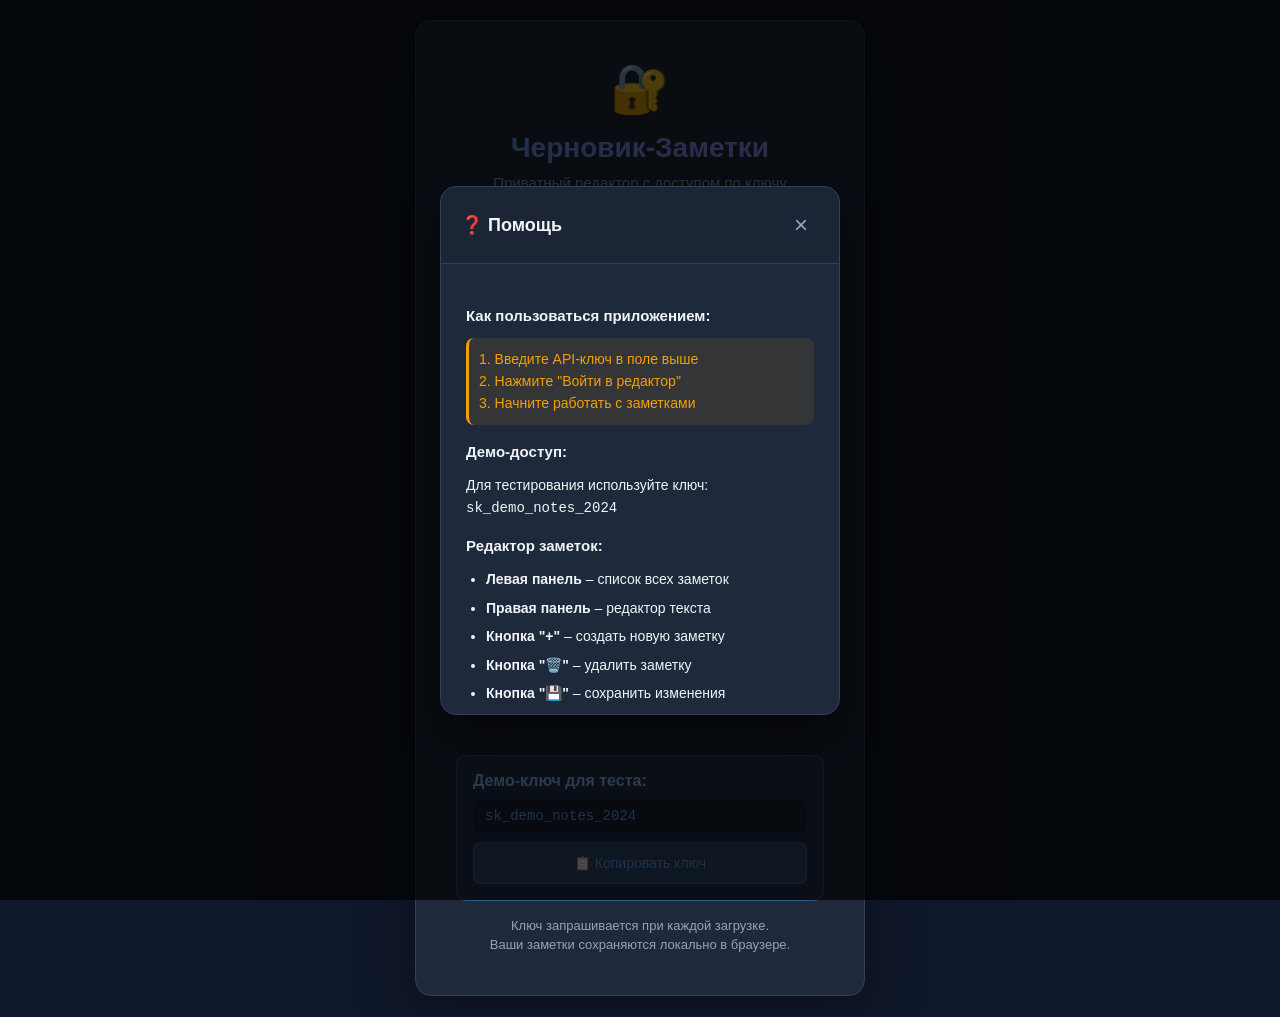
<file: index.html>
<!DOCTYPE html>
<html lang="ru">
<head>
<meta charset="UTF-8">
<meta name="viewport" content="width=device-width, initial-scale=1.0, maximum-scale=1.0, user-scalable=no, viewport-fit=cover">
<title>Черновик-Заметки</title>
<style>
:root{
  --bg-primary:#0f172a;--bg-secondary:#1e293b;--border:#334155;
  --text-primary:#f1f5f9;--text-secondary:#94a3b8;
  --accent:#3b82f6;--success:#10b981;--error:#f87171;--warning:#f59e0b;
}
*{margin:0;padding:0;box-sizing:border-box;-webkit-tap-highlight-color:transparent}
body{font-family:-apple-system,BlinkMacSystemFont,'Segoe UI',Roboto,sans-serif;background:var(--bg-primary);color:var(--text-primary);min-height:100vh}
.hidden{display:none!important}

/* ================= ВХОД ================= */
.login-container{display:flex;align-items:center;justify-content:center;min-height:100vh;padding:20px}
.login-card{background:var(--bg-secondary);border-radius:16px;padding:40px;border:1px solid var(--border);box-shadow:0 20px 60px rgba(0,0,0,.3);width:100%;max-width:450px}
.logo{text-align:center;margin-bottom:30px}
.logo-icon{font-size:48px;margin-bottom:15px}
.logo h1{font-size:28px;font-weight:700;background:linear-gradient(90deg,#60a5fa,#a78bfa);-webkit-background-clip:text;background-clip:text;color:transparent;margin-bottom:8px}
.logo p{color:var(--text-secondary);font-size:15px;line-height:1.5}
.input-group{margin-bottom:20px}
input{width:100%;background:#334155;border:2px solid #475569;border-radius:10px;padding:16px 20px;font-size:16px;color:var(--text-primary);font-family:monospace;transition:all .2s;-webkit-appearance:none;appearance:none}
input:focus{outline:none;border-color:var(--accent);box-shadow:0 0 0 3px rgba(96,165,250,.1)}
input::placeholder{color:#64748b}
.menu-container{margin-top:25px}
.menu-header{display:flex;align-items:center;justify-content:space-between;margin-bottom:15px;padding-bottom:10px;border-bottom:1px solid var(--border)}
.menu-header h3{color:var(--text-primary);font-size:16px;display:flex;align-items:center;gap:10px}
.menu-buttons{display:grid;grid-template-columns:repeat(2,1fr);gap:10px}
.menu-btn{background:rgba(255,255,255,.05);border:1px solid var(--border);border-radius:10px;padding:14px 12px;color:var(--text-primary);font-size:14px;font-weight:500;cursor:pointer;transition:all .2s;display:flex;flex-direction:column;align-items:center;justify-content:center;gap:8px;text-align:center;min-height:80px}
.menu-btn:hover{background:rgba(255,255,255,.1);transform:translateY(-2px)}
.menu-btn:active{transform:translateY(0)}
.menu-btn-icon{font-size:20px;margin-bottom:5px}
.menu-btn-security{border-color:rgba(239,68,68,.3);color:#fca5a5}
.menu-btn-security:hover{background:rgba(239,68,68,.1)}
.menu-btn-privacy{border-color:rgba(16,185,129,.3);color:#a7f3d0}
.menu-btn-privacy:hover{background:rgba(16,185,129,.1)}
.menu-btn-info{border-color:rgba(59,130,246,.3);color:#93c5fd}
.menu-btn-info:hover{background:rgba(59,130,246,.1)}
.menu-btn-help{border-color:rgba(139,92,246,.3);color:#c4b5fd}
.menu-btn-help:hover{background:rgba(139,92,246,.1)}
#loginBtn{width:100%;background:linear-gradient(135deg,var(--accent),#8b5cf6);color:#fff;border:none;border-radius:10px;padding:16px;font-size:16px;font-weight:600;cursor:pointer;transition:all .2s;display:flex;align-items:center;justify-content:center;gap:10px;margin-top:20px}
#loginBtn:hover{transform:translateY(-2px);box-shadow:0 10px 25px rgba(59,130,246,.3)}
#loginBtn:disabled{opacity:.7;cursor:not-allowed;transform:none}
.error{color:var(--error);font-size:14px;text-align:center;margin-top:15px;min-height:20px}
.demo-info{margin-top:25px;padding-top:25px;border-top:1px solid var(--border)}
.demo-key{background:rgba(96,165,250,.1);border:1px solid rgba(96,165,250,.3);border-radius:10px;padding:16px;margin-bottom:15px}
.demo-key strong{color:#93c5fd;display:block;margin-bottom:8px}
.demo-key code{background:rgba(0,0,0,.3);padding:8px 12px;border-radius:6px;font-family:monospace;color:#60a5fa;font-size:14px;display:block;margin:10px 0;word-break:break-all}
.copy-btn{width:100%;padding:12px;font-size:14px;background:rgba(96,165,250,.2);color:#60a5fa;border:1px solid rgba(96,165,250,.3);border-radius:8px;cursor:pointer;display:flex;align-items:center;justify-content:center;gap:8px;transition:all .2s}
.copy-btn:hover{background:rgba(96,165,250,.3);transform:translateY(-1px)}
.copy-btn.success{background:rgba(16,185,129,.2);color:var(--success);border-color:rgba(16,185,129,.3)}
.note{color:var(--text-secondary);font-size:13px;text-align:center;line-height:1.5;margin-top:15px}
.spinner{animation:spin 1s linear infinite;display:none}
@keyframes spin{from{transform:rotate(0)}to{transform:rotate(360deg)}}
.not-agent-block{background:rgba(16,185,129,.06);border:1px solid rgba(16,185,129,.2);border-radius:12px;padding:14px 18px;margin-top:20px;display:flex;align-items:center;gap:12px;cursor:help;position:relative;transition:all .25s ease}
.not-agent-block:hover{background:rgba(16,185,129,.12);border-color:rgba(16,185,129,.4);box-shadow:0 0 20px rgba(16,185,129,.05)}
.agent-icon{font-size:20px;flex-shrink:0}
.agent-text{font-size:13px;font-weight:600;color:#a7f3d0;line-height:1.3}
.highlight-ok{color:#34d399}
.agent-tooltip{visibility:hidden;opacity:0;width:320px;background:#0f172a;color:#e2e8f0;text-align:left;padding:16px 20px;border-radius:16px;border:1px solid rgba(16,185,129,.3);box-shadow:0 15px 40px rgba(0,0,0,.7);position:absolute;z-index:100;bottom:calc(100% + 14px);left:50%;transform:translateX(-50%) translateY(6px);transition:opacity .3s,visibility .3s,transform .3s;font-weight:400;font-size:12px;line-height:1.6;pointer-events:none;white-space:normal;word-break:break-word;backdrop-filter:blur(8px)}
.agent-tooltip::after{content:'';position:absolute;top:100%;left:50%;transform:translateX(-50%);border:7px solid transparent;border-top-color:#0f172a}
.not-agent-block:hover .agent-tooltip{visibility:visible;opacity:1;transform:translateX(-50%) translateY(0)}
.hl-ok{color:#34d399;font-weight:600}.hl-info{color:#60a5fa;font-weight:600}
.fa-icon{color:#fbbf24;margin-right:4px}

/* ВСПЛЫВАЮЩЕЕ ОКНО */
.popup-overlay{display:none;position:fixed;top:0;left:0;width:100%;height:100%;background:rgba(0,0,0,.7);z-index:1000;align-items:center;justify-content:center;padding:20px;animation:fadeIn .3s ease-out}
@keyframes fadeIn{from{opacity:0}to{opacity:1}}
.popup{background:var(--bg-secondary);border-radius:16px;padding:0;max-width:400px;width:100%;max-height:70vh;overflow:hidden;border:1px solid var(--border);box-shadow:0 25px 50px rgba(0,0,0,.5);animation:slideUp .3s ease-out}
@keyframes slideUp{from{opacity:0;transform:translateY(30px) scale(.95)}to{opacity:1;transform:translateY(0) scale(1)}}
.popup-header{padding:20px;border-bottom:1px solid var(--border);display:flex;justify-content:space-between;align-items:center;background:rgba(0,0,0,.1)}
.popup-header h3{color:var(--text-primary);font-size:18px;display:flex;align-items:center;gap:10px}
.popup-close{background:none;border:none;color:var(--text-secondary);font-size:24px;cursor:pointer;width:36px;height:36px;display:flex;align-items:center;justify-content:center;border-radius:8px;transition:all .2s}
.popup-close:hover{background:rgba(255,255,255,.1);color:var(--text-primary)}
.popup-content{padding:25px;max-height:50vh;overflow-y:auto;color:var(--text-primary);font-size:14px;line-height:1.6}
.popup-content h4{color:var(--text-primary);margin:15px 0 10px;font-size:15px}
.popup-content ul{margin-left:20px;margin-bottom:15px}
.popup-content li{margin-bottom:6px}
.warning-text{color:var(--warning);font-weight:500;padding:10px;background:rgba(245,158,11,.1);border-radius:8px;border-left:3px solid var(--warning);margin:10px 0}
.danger-text{color:var(--error);font-weight:500;padding:10px;background:rgba(239,68,68,.1);border-radius:8px;border-left:3px solid var(--error);margin:10px 0}
.success-text{color:var(--success);font-weight:500;padding:10px;background:rgba(16,185,129,.1);border-radius:8px;border-left:3px solid var(--success);margin:10px 0}

/* ================= РЕДАКТОР ================= */
.app-container{display:flex;height:100vh;overflow:hidden}
.sidebar{width:300px;background:var(--bg-secondary);border-right:1px solid var(--border);display:flex;flex-direction:column;overflow:hidden}
.sidebar-header{padding:20px;border-bottom:1px solid var(--border)}
.sidebar-header h1{font-size:20px;color:#60a5fa;display:flex;align-items:center;gap:10px;margin-bottom:20px}
.new-note-btn{width:100%;background:var(--accent);color:#fff;border:none;padding:12px;border-radius:8px;font-size:15px;font-weight:500;cursor:pointer;display:flex;align-items:center;justify-content:center;gap:8px;transition:background .2s}
.new-note-btn:active{background:#2563eb}
.notes-list{flex:1;overflow-y:auto;padding:15px;-webkit-overflow-scrolling:touch}
.note-item{background:#334155;border-radius:10px;padding:15px;margin-bottom:10px;cursor:pointer;transition:all .2s;border:2px solid transparent}
.note-item:active{background:#475569}
.note-item.active{background:#1e40af;border-color:var(--accent)}
.note-item-header{display:flex;justify-content:space-between;align-items:flex-start;margin-bottom:8px}
.note-item-title{font-weight:600;color:var(--text-primary);font-size:15px;flex:1;margin-right:10px;white-space:nowrap;overflow:hidden;text-overflow:ellipsis}
.note-item-preview{color:#cbd5e1;font-size:14px;line-height:1.4;display:-webkit-box;-webkit-line-clamp:2;-webkit-box-orient:vertical;overflow:hidden;margin-bottom:8px}
.note-item-footer{display:flex;justify-content:space-between;align-items:center;font-size:12px;color:var(--text-secondary)}
.delete-btn{background:#dc2626;color:#fff;border:none;width:28px;height:28px;border-radius:6px;cursor:pointer;font-size:14px;opacity:.8;transition:all .2s;display:flex;align-items:center;justify-content:center}
.delete-btn:active{background:#ef4444;opacity:1;transform:scale(1.1)}
.editor{flex:1;display:flex;flex-direction:column;background:var(--bg-primary)}
.editor-header{padding:20px 30px;border-bottom:1px solid var(--border);background:var(--bg-secondary)}
.note-title{font-size:32px;font-weight:700;color:var(--text-primary);border:none;outline:none;width:100%;background:transparent;font-family:inherit;padding:0}
.note-title::placeholder{color:#64748b}
.editor-stats{display:flex;gap:20px;margin-top:10px;font-size:14px;color:var(--text-secondary)}
.editor-body{flex:1;padding:30px;overflow-y:auto;-webkit-overflow-scrolling:touch}
.note-content{width:100%;height:100%;background:transparent;border:none;outline:none;color:var(--text-primary);font-size:16px;line-height:1.6;resize:none;font-family:inherit}
.note-content::placeholder{color:#64748b}
.editor-footer{padding:15px 30px;border-top:1px solid var(--border);background:var(--bg-secondary);display:flex;justify-content:space-between;align-items:center}
.save-status{color:var(--success);font-size:14px;display:flex;align-items:center;gap:8px}
.editor-controls{display:flex;gap:10px}
.btn{padding:10px 16px;border-radius:8px;border:none;font-size:14px;font-weight:500;cursor:pointer;transition:all .2s;display:flex;align-items:center;gap:6px;min-height:44px;min-width:44px}
.btn:active{transform:scale(.95)}
.btn-save{background:var(--success);color:#fff}
.btn-clear{background:#475569;color:#fff}
.btn-export{background:#8b5cf6;color:#fff}
.btn-logout{background:#dc2626;color:#fff}

@media (max-width:768px){
  .app-container{flex-direction:column}
  .sidebar{width:100%;height:250px;border-right:none;border-bottom:1px solid var(--border)}
  .note-title{font-size:24px}
  .editor-body{padding:20px}
  .editor-controls{gap:6px}
  .btn{padding:8px 12px;font-size:13px}
  .login-card{padding:25px;border-radius:14px}
  .menu-buttons{grid-template-columns:1fr;gap:8px}
  .menu-btn{min-height:70px;padding:12px}
  .popup{max-width:90vw;max-height:80vh}
  input{padding:14px 16px;font-size:16px}
  #loginBtn{padding:14px;font-size:16px;min-height:50px}
  .agent-tooltip{width:280px;font-size:11px;padding:14px 16px}
}
@media (max-width:480px){
  .sidebar{height:200px}
  .editor-header{padding:15px 20px}
  .editor-footer{padding:12px 20px;flex-direction:column;gap:10px}
  .editor-controls{flex-wrap:wrap;justify-content:center}
  .agent-tooltip{width:240px;font-size:10px;padding:12px 14px}
}
::-webkit-scrollbar{width:6px}
::-webkit-scrollbar-track{background:var(--bg-secondary)}
::-webkit-scrollbar-thumb{background:#475569;border-radius:3px}
@supports (-webkit-touch-callout:none){
  body{height:-webkit-fill-available}
  .note-title,.note-content{font-size:16px}
}
</style>
</head>
<body>

<!-- ================= ЭКРАН ВХОДА ================= -->
<div id="loginScreen" class="login-container">
  <div class="login-card">
    <div class="logo">
      <div class="logo-icon">🔐</div>
      <h1>Черновик-Заметки</h1>
      <p>Приватный редактор с доступом по ключу</p>
    </div>

    <div class="input-group">
      <input type="text" id="apiKey" placeholder="Нажмите здесь чтобы ввести API-ключ"
             autocomplete="off" autocorrect="off" autocapitalize="off" spellcheck="false" inputmode="text">
    </div>

    <div class="menu-container">
      <div class="menu-header"><h3>⚙️ Информация и настройки</h3></div>
      <div class="menu-buttons">
        <button class="menu-btn menu-btn-security" onclick="showSecurityPopup()">
          <div class="menu-btn-icon">⚠️</div><div>Безопасность</div>
        </button>
        <button class="menu-btn menu-btn-privacy" onclick="showPrivacyPopup()">
          <div class="menu-btn-icon">🔒</div><div>Конфиденциальность</div>
        </button>
        <button class="menu-btn menu-btn-info" onclick="showInfoPopup()">
          <div class="menu-btn-icon">ℹ️</div><div>О приложении</div>
        </button>
        <button class="menu-btn menu-btn-help" onclick="showHelpPopup()">
          <div class="menu-btn-icon">❓</div><div>Помощь</div>
        </button>
      </div>
    </div>

    <div class="not-agent-block">
      <span class="agent-icon">🛡️</span>
      <span class="agent-text">✅ <span class="highlight-ok">Не является иностранным агентом</span></span>
      <span class="agent-tooltip">
        <i class="fas fa-gavel fa-icon"></i> Официальное заявление в соответствии с <span class="hl-info">Федеральным законом от 14.07.2022 № 255-ФЗ</span> и <span class="hl-info">Приказом Минюста России от 01.12.2022 № 256</span>.<br><br>
        <span class="hl-ok">✔️ Владелец не включён в реестр иностранных агентов</span><br>
        <span class="hl-ok">✔️ Не получает иностранного финансирования</span><br>
        <span class="hl-ok">✔️ Действует в правовом поле Российской Федерации</span><br><br>
        <i class="fas fa-file-signature fa-icon"></i> Уведомление о статусе: <span class="hl-ok">не является иноагентом</span> (п. 1 ст. 6 ФЗ от 14.07.2022 № 255-ФЗ).<br>
        <span style="opacity:.5;font-size:10px">Документы о статусе предоставляются по официальному запросу.</span>
      </span>
    </div>

    <button id="loginBtn">
      <span id="loginText">Войти в редактор</span>
      <span class="spinner" id="loginSpinner">⏳</span>
    </button>

    <div id="error" class="error"></div>

    <div class="demo-info">
      <div class="demo-key">
        <strong>Демо-ключ для теста:</strong>
        <code>sk_demo_notes_2024</code>
        <button class="copy-btn" id="copyBtn">📋 Копировать ключ</button>
      </div>
      <p class="note">Ключ запрашивается при каждой загрузке.<br>Ваши заметки сохраняются локально в браузере.</p>
    </div>
  </div>
</div>

<!-- ================= РЕДАКТОР ================= -->
<div id="appScreen" class="app-container hidden">
  <div class="sidebar">
    <div class="sidebar-header">
      <h1>📝 Мои заметки</h1>
      <button id="newNoteBtn" class="new-note-btn">+ Новая заметка</button>
    </div>
    <div class="notes-list" id="notesList"></div>
  </div>

  <div class="editor">
    <div class="editor-header">
      <input type="text" id="noteTitle" class="note-title" placeholder="Без названия" spellcheck="false">
      <div class="editor-stats">
        <span id="charCount">0 символов</span>
        <span id="wordCount">0 слов</span>
        <span id="lastSaved">Сохранено</span>
      </div>
    </div>
    <div class="editor-body">
      <textarea id="noteContent" class="note-content"
        placeholder="Начните писать здесь... Ваши заметки сохраняются автоматически." spellcheck="true"></textarea>
    </div>
    <div class="editor-footer">
      <div class="save-status"><span id="saveStatus">✓ Автосохранение</span></div>
      <div class="editor-controls">
        <button id="saveBtn" class="btn btn-save">💾 Сохранить</button>
        <button id="clearBtn" class="btn btn-clear">🗑️ Очистить</button>
        <button id="exportBtn" class="btn btn-export">📤 Экспорт</button>
        <button id="logoutBtn" class="btn btn-logout">🔒 Выйти</button>
      </div>
    </div>
  </div>
</div>

<!-- ВСПЛЫВАЮЩЕЕ ОКНО -->
<div id="popupOverlay" class="popup-overlay">
  <div class="popup">
    <div class="popup-header">
      <h3 id="popupTitle">Заголовок</h3>
      <button class="popup-close" onclick="hidePopup()">×</button>
    </div>
    <div class="popup-content" id="popupContent"></div>
  </div>
</div>

<script>
/* ============================================================
   1. АВТОРИЗАЦИЯ
   ============================================================ */
const VALID_KEYS = ['sk_demo_notes_2024'];
const STORAGE_KEY = 'draft_notes_data';
const API_KEY_STORAGE = 'draft_notes_api_key';
const AUTO_SAVE_DELAY = 1500;

const apiKeyInput = document.getElementById('apiKey');
const loginBtn = document.getElementById('loginBtn');
const loginText = document.getElementById('loginText');
const loginSpinner = document.getElementById('loginSpinner');
const errorEl = document.getElementById('error');
const copyBtn = document.getElementById('copyBtn');
const popupOverlay = document.getElementById('popupOverlay');
const popupTitle = document.getElementById('popupTitle');
const popupContent = document.getElementById('popupContent');

const loginScreen = document.getElementById('loginScreen');
const appScreen = document.getElementById('appScreen');

/* Проверка, действителен ли ключ (учитывает ключи из админки) */
function isValidKey(key) {
  try {
    const saved = localStorage.getItem('api_keys');
    const keys = saved ? JSON.parse(saved) : VALID_KEYS;
    return keys.includes((key || '').trim());
  } catch (e) {
    return VALID_KEYS.includes((key || '').trim());
  }
}

/* Есть ли активная сессия */
function isAuthenticated() {
  const auth = localStorage.getItem('notes_auth_temp') === 'true';
  const key = sessionStorage.getItem('current_api_key');
  return auth && key && isValidKey(key);
}

/* Показ нужного экрана */
function showApp() {
  loginScreen.classList.add('hidden');
  appScreen.classList.remove('hidden');
  initNotes();
}

function showLogin() {
  appScreen.classList.add('hidden');
  loginScreen.classList.remove('hidden');
  setTimeout(() => apiKeyInput.focus(), 300);
}

/* Вход */
async function login() {
  const key = apiKeyInput.value.trim();
  errorEl.style.color = '';
  errorEl.textContent = '';

  if (!key) {
    errorEl.textContent = 'Введите API-ключ';
    return;
  }

  loginText.textContent = 'Проверка...';
  loginSpinner.style.display = 'inline';
  loginBtn.disabled = true;

  await new Promise(r => setTimeout(r, 800));

  if (isValidKey(key)) {
    sessionStorage.setItem('current_api_key', key);
    localStorage.setItem('notes_auth_temp', 'true');
    loginText.textContent = 'Успешно!';
    errorEl.style.color = '#4ade80';
    errorEl.textContent = 'Входим...';
    setTimeout(() => {
      resetLoginForm();
      showApp();
    }, 400);
  } else {
    errorEl.textContent = 'Неверный API-ключ';
    apiKeyInput.value = '';
    apiKeyInput.focus();
    loginText.textContent = 'Войти в редактор';
    loginSpinner.style.display = 'none';
    loginBtn.disabled = false;
  }
}

function resetLoginForm() {
  loginText.textContent = 'Войти в редактор';
  loginSpinner.style.display = 'none';
  loginBtn.disabled = false;
  errorEl.textContent = '';
  errorEl.style.color = '';
  apiKeyInput.value = '';
}

/* Копировать демо-ключ */
function copyDemoKey() {
  const demoKey = 'sk_demo_notes_2024';
  const done = () => {
    copyBtn.innerHTML = '✓ Скопировано!';
    copyBtn.classList.add('success');
    setTimeout(() => {
      copyBtn.innerHTML = '📋 Копировать ключ';
      copyBtn.classList.remove('success');
    }, 2000);
  };
  if (navigator.clipboard && navigator.clipboard.writeText) {
    navigator.clipboard.writeText(demoKey).then(done).catch(done);
  } else {
    const ta = document.createElement('textarea');
    ta.value = demoKey;
    document.body.appendChild(ta);
    ta.select();
    try { document.execCommand('copy'); } catch (e) {}
    document.body.removeChild(ta);
    done();
  }
}

/* ============================================================
   2. ВСПЛЫВАЮЩИЕ ОКНА
   ============================================================ */
function showPopup(title, content) {
  popupTitle.innerHTML = title;
  popupContent.innerHTML = content;
  popupOverlay.style.display = 'flex';
  document.body.style.overflow = 'hidden';
}
function hidePopup() {
  popupOverlay.style.display = 'none';
  document.body.style.overflow = 'auto';
}
popupOverlay.addEventListener('click', e => { if (e.target === popupOverlay) hidePopup(); });
document.addEventListener('keydown', e => {
  if (e.key === 'Escape' && popupOverlay.style.display === 'flex') hidePopup();
});

function showSecurityPopup() {
  showPopup('⚠️ Безопасность', `
    <h4>ВАЖНОЕ ПРЕДУПРЕЖДЕНИЕ</h4>
    <p><strong>НЕ РЕКОМЕНДУЕТСЯ хранить в заметках:</strong></p>
    <ul>
      <li>Пароли от аккаунтов</li>
      <li>Банковские реквизиты и карты</li>
      <li>Паспортные данные и документы</li>
      <li>Кредитные карты и CVV-коды</li>
      <li>Конфиденциальную служебную информацию</li>
    </ul>
    <div class="danger-text">⛔ Приложение предназначено для обычных заметок и черновиков!</div>
    <h4>Советы по безопасности:</h4>
    <ul>
      <li>Используйте менеджеры паролей (Bitwarden, LastPass)</li>
      <li>Банковские данные храните в официальных приложениях</li>
      <li>Конфиденциальные документы шифруйте</li>
      <li>Регулярно экспортируйте важные заметки</li>
      <li>Очищайте данные на публичных компьютерах</li>
    </ul>`);
}

function showPrivacyPopup() {
  showPopup('🔒 Конфиденциальность', `
    <h4>Политика конфиденциальности</h4>
    <p><strong>Дата вступления в силу:</strong> 2024 г.</p>
    <h4>Как работают ваши данные:</h4>
    <ul>
      <li>Все заметки хранятся <strong>локально в вашем браузере</strong></li>
      <li>API-ключ удаляется при перезагрузке страницы</li>
      <li>Данные <strong>никуда не передаются</strong></li>
      <li>Нет серверной части и отслеживания</li>
    </ul>
    <div class="success-text">✅ Ваши данные полностью защищены и хранятся только у вас!</div>
    <h4>Хранение данных:</h4>
    <ul>
      <li><strong>LocalStorage</strong> – заметки и настройки</li>
      <li><strong>SessionStorage</strong> – временный API-ключ</li>
      <li>Автоматическое шифрование браузером</li>
    </ul>
    <h4>Очистка данных:</h4>
    <ul>
      <li>Через настройки браузера</li>
      <li>Кнопкой "Очистить" в редакторе</li>
      <li>Удалением cookies и данных сайта</li>
    </ul>`);
}

function showInfoPopup() {
  showPopup('ℹ️ О приложении', `
    <h4>Черновик-Заметки v2.0</h4>
    <p>Приватный редактор для безопасного хранения заметок.</p>
    <div class="success-text">🚀 Работает на ПК и мобильных устройствах</div>
    <h4>Основные функции:</h4>
    <ul>
      <li>Доступ по API-ключу</li>
      <li>Локальное хранение заметок</li>
      <li>Автоматическое сохранение</li>
      <li>Создание и удаление заметок</li>
      <li>Экспорт данных в JSON</li>
      <li>Подсчет символов и слов</li>
    </ul>
    <h4>Технологии:</h4>
    <ul>
      <li>HTML5, CSS3, JavaScript</li>
      <li>LocalStorage для данных</li>
      <li>SessionStorage для авторизации</li>
      <li>Адаптивный дизайн</li>
    </ul>
    <h4>Особенности:</h4>
    <ul>
      <li>Работает полностью офлайн</li>
      <li>Не требует интернета</li>
      <li>Кроссплатформенность</li>
      <li>Быстрая загрузка</li>
    </ul>`);
}

function showHelpPopup() {
  showPopup('❓ Помощь', `
    <h4>Как пользоваться приложением:</h4>
    <div class="warning-text">
      1. Введите API-ключ в поле выше<br>
      2. Нажмите "Войти в редактор"<br>
      3. Начните работать с заметками
    </div>
    <h4>Демо-доступ:</h4>
    <p>Для тестирования используйте ключ: <code>sk_demo_notes_2024</code></p>
    <h4>Редактор заметок:</h4>
    <ul>
      <li><strong>Левая панель</strong> – список всех заметок</li>
      <li><strong>Правая панель</strong> – редактор текста</li>
      <li><strong>Кнопка "+"</strong> – создать новую заметку</li>
      <li><strong>Кнопка "🗑️"</strong> – удалить заметку</li>
      <li><strong>Кнопка "💾"</strong> – сохранить изменения</li>
      <li><strong>Кнопка "📤"</strong> – экспортировать заметки</li>
    </ul>
    <h4>Горячие клавиши (ПК):</h4>
    <ul>
      <li><strong>Ctrl/Cmd + S</strong> – сохранить</li>
      <li><strong>Ctrl/Cmd + N</strong> – новая заметка</li>
      <li><strong>Escape</strong> – убрать фокус</li>
    </ul>
    <div class="success-text">💡 Совет: Регулярно экспортируйте важные заметки!</div>`);
}

/* ============================================================
   3. РЕДАКТОР ЗАМЕТОК
   ============================================================ */
let notes = {};
let currentNoteId = null;
let autoSaveTimer = null;
let notesInited = false;

let notesListEl, newNoteBtn, noteTitleEl, noteContentEl,
    charCountEl, wordCountEl, lastSavedEl, saveStatusEl,
    saveBtn, clearBtn, exportBtn, logoutBtn;

function cacheEditorEls() {
  notesListEl   = document.getElementById('notesList');
  newNoteBtn    = document.getElementById('newNoteBtn');
  noteTitleEl   = document.getElementById('noteTitle');
  noteContentEl = document.getElementById('noteContent');
  charCountEl   = document.getElementById('charCount');
  wordCountEl   = document.getElementById('wordCount');
  lastSavedEl   = document.getElementById('lastSaved');
  saveStatusEl  = document.getElementById('saveStatus');
  saveBtn       = document.getElementById('saveBtn');
  clearBtn      = document.getElementById('clearBtn');
  exportBtn     = document.getElementById('exportBtn');
  logoutBtn     = document.getElementById('logoutBtn');
}

function initNotes() {
  if (notesInited) return;
  notesInited = true;
  cacheEditorEls();

  loadNotes();
  setupAutoSave();
  setupHotkeys();

  newNoteBtn.addEventListener('click', () => createNewNote(false));
  saveBtn.addEventListener('click', saveNotes);
  clearBtn.addEventListener('click', clearCurrentNote);
  exportBtn.addEventListener('click', exportNotes);
  logoutBtn.addEventListener('click', logout);

  setTimeout(() => noteContentEl.focus(), 300);
}

function loadNotes() {
  try {
    const saved = localStorage.getItem(STORAGE_KEY);
    notes = saved ? JSON.parse(saved) : {};
  } catch (e) {
    console.error('Ошибка загрузки:', e);
    notes = {};
  }

  if (Object.keys(notes).length === 0) {
    createNewNote(true);
  } else {
    const ids = Object.keys(notes).sort((a, b) => (notes[b].updated || 0) - (notes[a].updated || 0));
    currentNoteId = ids[0];
    loadNote(currentNoteId);
  }
  renderNotesList();
}

function loadNote(noteId) {
  const note = notes[noteId];
  if (!note) return;
  currentNoteId = noteId;
  noteTitleEl.value = note.title || '';
  noteContentEl.value = note.content || '';
  updateStats();
  renderNotesList();
}

function createNewNote(isFirst) {
  const id = 'note_' + Date.now();
  const defaultTitle = isFirst ? 'Добро пожаловать!' : 'Новая заметка';
  const defaultContent = isFirst
    ? 'Добро пожаловать в Черновик-Заметки!\n\nЗдесь вы можете безопасно хранить свои мысли и идеи.\n\nВАЖНО:\n• Это приложение для обычных заметок\n• НЕ рекомендуется хранить пароли, банковские данные\n• Все данные хранятся локально в вашем браузере\n\nФункции:\n• Создавайте новые заметки кнопкой "Новая заметка"\n• Редактируйте их в правой части\n• Удаляйте ненужные заметки кнопкой "🗑️"\n• Экспортируйте заметки через кнопку "📤 Экспорт"\n\nВаши заметки автоматически сохраняются.'
    : '';

  notes[id] = {
    id,
    title: defaultTitle,
    content: defaultContent,
    created: Date.now(),
    updated: Date.now()
  };

  currentNoteId = id;
  loadNote(id);
  saveNotes();
  setTimeout(() => {
    if (!noteContentEl) return;
    noteContentEl.focus();
    noteContentEl.setSelectionRange(noteContentEl.value.length, noteContentEl.value.length);
  }, 100);
}

function saveNotes() {
  if (!currentNoteId) return;
  notes[currentNoteId] = {
    ...notes[currentNoteId],
    title: (noteTitleEl.value.trim() || 'Без названия'),
    content: noteContentEl.value,
    updated: Date.now()
  };

  try {
    localStorage.setItem(STORAGE_KEY, JSON.stringify(notes));
    const now = new Date();
    lastSavedEl.textContent = now.toLocaleTimeString([], { hour: '2-digit', minute: '2-digit' });
    saveStatusEl.textContent = '✓ Сохранено';
    renderNotesList();
    setTimeout(() => { saveStatusEl.textContent = '✓ Автосохранение'; }, 2000);
  } catch (e) {
    saveStatusEl.textContent = '❌ Ошибка';
    console.error('Ошибка сохранения:', e);
  }
}

function deleteNote(noteId) {
  if (Object.keys(notes).length <= 1) {
    alert('Нельзя удалить последнюю заметку!');
    return;
  }
  if (!confirm('Удалить эту заметку?')) return;

  delete notes[noteId];

  if (noteId === currentNoteId) {
    const remaining = Object.keys(notes);
    if (remaining.length > 0) {
      currentNoteId = remaining[0];
      loadNote(currentNoteId);
    }
  }
  saveNotes();
}

function clearCurrentNote() {
  if (!noteContentEl.value.trim()) return;
  if (!confirm('Очистить текст заметки?')) return;
  noteContentEl.value = '';
  updateStats();
  saveNotes();
}

function exportNotes() {
  const data = {
    exportedAt: new Date().toISOString(),
    noteCount: Object.keys(notes).length,
    notes
  };
  const dataStr = JSON.stringify(data, null, 2);
  const dataUri = 'data:application/json;charset=utf-8,' + encodeURIComponent(dataStr);
  const fileName = `notes_export_${Date.now()}.json`;
  const link = document.createElement('a');
  link.setAttribute('href', dataUri);
  link.setAttribute('download', fileName);
  link.click();
}

function updateStats() {
  if (!noteContentEl) return;
  const content = noteContentEl.value;
  const chars = content.length;
  const words = content.trim() === '' ? 0 : content.trim().split(/\s+/).length;
  charCountEl.textContent = `${chars} символов`;
  wordCountEl.textContent = `${words} слов`;
}

function renderNotesList() {
  if (!notesListEl) return;
  if (Object.keys(notes).length === 0) {
    notesListEl.innerHTML = '<div style="color:#94a3b8;text-align:center;padding:40px 20px">Нет заметок</div>';
    return;
  }

  const sorted = Object.values(notes).sort((a, b) => (b.updated || 0) - (a.updated || 0));
  notesListEl.innerHTML = '';

  sorted.forEach(note => {
    const el = document.createElement('div');
    el.className = 'note-item' + (note.id === currentNoteId ? ' active' : '');

    const preview = (note.content || '').substring(0, 120).replace(/\n/g, ' ');
    const title = note.title || 'Без названия';
    const date = new Date(note.updated || note.created || Date.now());
    const timeStr = date.toLocaleTimeString([], { hour: '2-digit', minute: '2-digit' });
    const dateStr = date.toLocaleDateString();

    el.innerHTML = `
      <div class="note-item-header">
        <div class="note-item-title" title="${escapeHtml(title)}">${escapeHtml(title)}</div>
        <button class="delete-btn" data-note-id="${note.id}" title="Удалить">🗑️</button>
      </div>
      <div class="note-item-preview">${escapeHtml(preview)}${(note.content || '').length > 120 ? '...' : ''}</div>
      <div class="note-item-footer"><span>${dateStr} ${timeStr}</span></div>
    `;

    el.addEventListener('click', e => {
      if (!e.target.classList.contains('delete-btn')) loadNote(note.id);
    });
    el.querySelector('.delete-btn').addEventListener('click', e => {
      e.stopPropagation();
      deleteNote(note.id);
    });

    notesListEl.appendChild(el);
  });
}

function escapeHtml(str) {
  return String(str)
    .replace(/&/g, '&amp;')
    .replace(/</g, '&lt;')
    .replace(/>/g, '&gt;')
    .replace(/"/g, '&quot;');
}

function setupAutoSave() {
  [noteTitleEl, noteContentEl].forEach(input => {
    input.addEventListener('input', () => {
      updateStats();
      if (autoSaveTimer) clearTimeout(autoSaveTimer);
      saveStatusEl.textContent = '⏳ Изменения...';
      autoSaveTimer = setTimeout(saveNotes, AUTO_SAVE_DELAY);
    });
  });
}

function setupHotkeys() {
  document.addEventListener('keydown', e => {
    if (appScreen.classList.contains('hidden')) return;

    if ((e.ctrlKey || e.metaKey) && e.key.toLowerCase() === 's') {
      e.preventDefault();
      saveNotes();
    }
    if ((e.ctrlKey || e.metaKey) && e.key.toLowerCase() === 'n') {
      e.preventDefault();
      createNewNote(false);
    }
    if (e.key === 'Escape' && noteContentEl) {
      noteContentEl.blur();
    }
  });
}

function logout() {
  if (!confirm('Выйти из системы?')) return;
  localStorage.removeItem('notes_auth_temp');
  sessionStorage.clear();
  resetLoginForm();
  showLogin();
}

/* ============================================================
   4. ЗАПУСК
   ============================================================ */
document.addEventListener('DOMContentLoaded', () => {
  // Обработчики входа
  loginBtn.addEventListener('click', login);
  apiKeyInput.addEventListener('keypress', e => { if (e.key === 'Enter') login(); });
  copyBtn.addEventListener('click', copyDemoKey);

  // Если уже авторизован — сразу в редактор
  if (isAuthenticated()) {
    showApp();
  } else {
    showLogin();
  }

  // Подсказка при первом визите
  if (!localStorage.getItem('help_shown')) {
    setTimeout(() => {
      showHelpPopup();
      localStorage.setItem('help_shown', 'true');
    }, 1000);
  }
});
</script>
</body>
</html>
</file>
